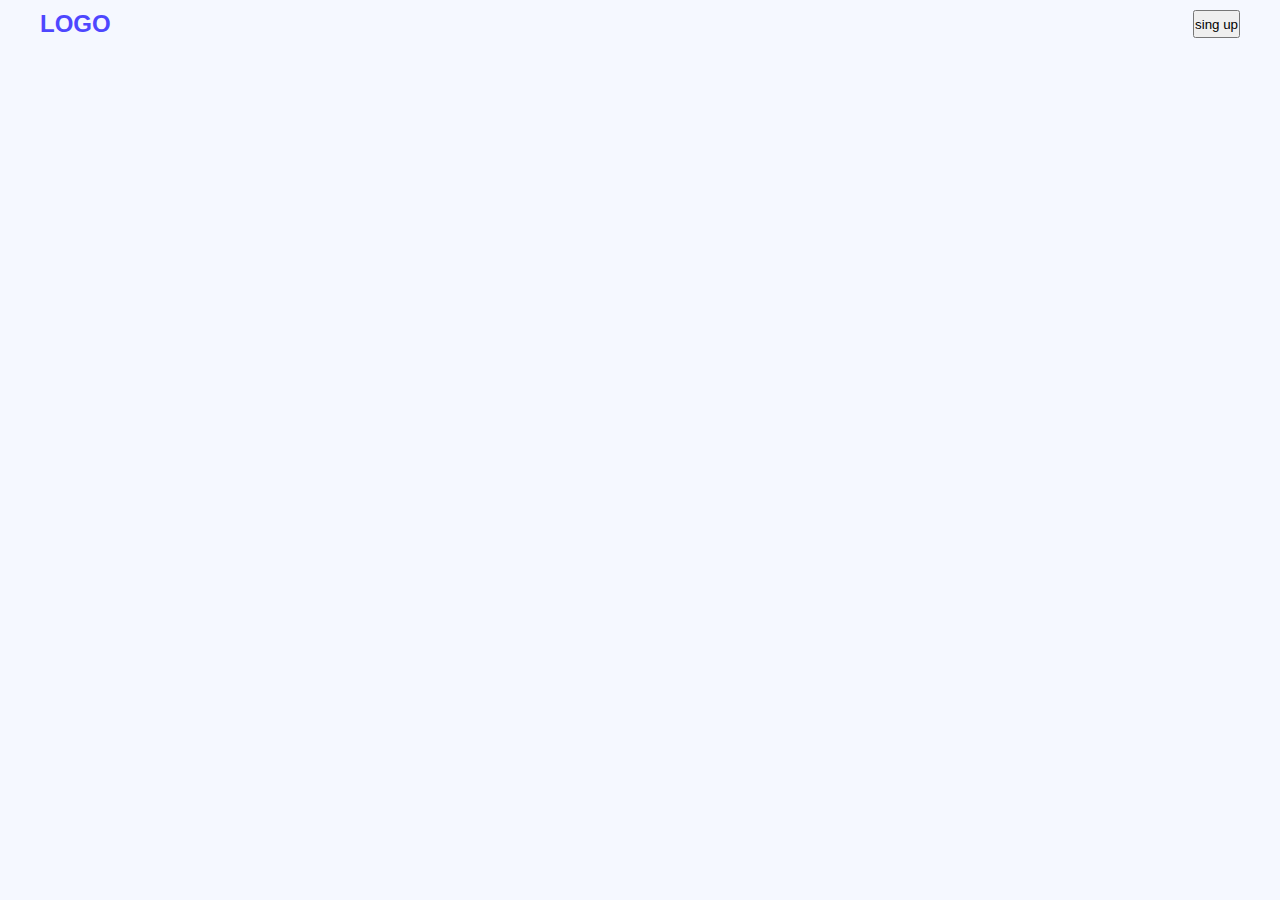
<file: index.html>
<!DOCTYPE html>
<html lang="en">
<head>
    <meta charset="UTF-8">
    <meta name="viewport" content="width=device-width, initial-scale=1.0">
    <title>my first website</title>
    <link rel="stylesheet" href="styles/style.css">
</head>
<body>

<!-- header start -->
     <header>
        <div class="navber">
            <div class="logo-section">
                <h2 class="logo">LOGO</h2>
                <button class="btn">sing up</button>
                
            </div>
        </div>

     </header>
<!-- header end -->
<!-- main start -->
    <main>

    </main>
 <!-- main end -->
<!-- footer start -->
    <footer>
            
    </footer>
<!-- footer end -->
</body>
</html>
</file>
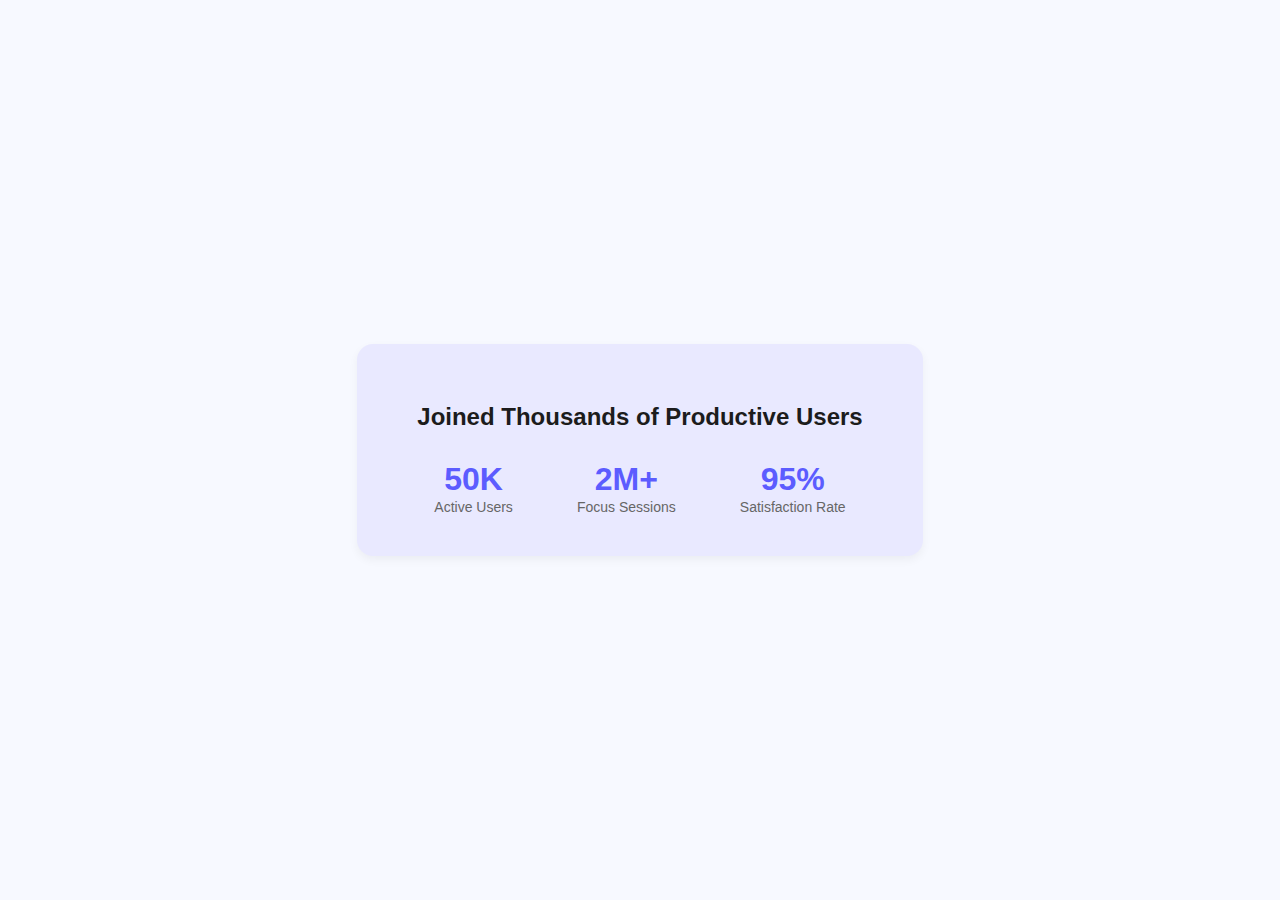
<file: demo.html>
<!DOCTYPE html>
<html lang="en">
<head>
  <meta charset="UTF-8">
  <title>Productive Users Stats</title>
  <link rel="stylesheet" href="style.css">
</head>
<body>
  <div class="stats-container">
    <h2>Joined Thousands of Productive Users</h2>
    <div class="stats">
      <div class="stat-item">
        <span class="stat-number">50K</span>
        <span class="stat-label">Active Users</span>
      </div>
      <div class="stat-item">
        <span class="stat-number">2M+</span>
        <span class="stat-label">Focus Sessions</span>
      </div>
      <div class="stat-item">
        <span class="stat-number">95%</span>
        <span class="stat-label">Satisfaction Rate</span>
      </div>
    </div>
  </div>
</body>
</html>
</file>
<file: styles/style.css>
* {
  box-sizing: border-box;
  margin: 0;
  padding: 0;
  font-family: 'Segoe UI', sans-serif;
}

body{
  background-color: #f5f8ff;
}
/* common style start */

.my-btn{
 
     background-color: #4E47FF; 
      border: none;
      color: white;
      padding: 8px 16px;
      text-align: center;
      text-decoration: none;
      display: inline-block;
      font-size: 14px;
      border-radius: 5px;
      transition: background-color 0.3s, transform 0.2s;
      cursor: pointer;

}
.sing-up{
    width:80px;
    height: 30px;
    margin-top: 20px;
}
.my-btn:hover{
    background-color:#45a049;
}
/* common style end */
.header{
    background-image: url("../Assets/Hero-bg.png");
    height: 400px;
    background-repeat: no-repeat;
}
.logo{
    color: #4E47FF;
    font-weight: bold;
}
.logo-section{
    display: flex;
    justify-content: space-between;
    margin: 10px 40px;
  
}
/* second-banner */
.second-banner{
   text-align: center;
   width:505px;
   height: 177px;
   /* background-color: #4E47FF; */
  margin: 0 auto;
  margin-top: 120px;
}
.heading{
    font-size:65;
    font-weight: bold;
}
/* action secton start */
.action-section{
    width:850px;
    display: flex;
    justify-content: space-between;
    /* background-color: #4E47FF; */
    margin: 0 auto;
    margin-top: 50px;
}
.action{
    width: 260px;
}
.action-img{
    border-radius: 10px;
}
.action-heading{
  font-size: 30px;
  font-weight: bold;
}
.action-description{
    color:#252432;
    font-size: 15px;
}
/* action section end */
 /* user-section start */
.stats-container {
  background-color: #e9e9ff; 
  border-radius: 16px;
  padding: 40px 60px;
  text-align: center;
  max-width: 750px;
  margin: 100px auto; 
  box-shadow: 0 4px 10px rgba(0, 0, 0, 0.05);
  font-family: Arial, sans-serif;
}

.stats-container h2 {
  color: #1c1c1c;
  margin-bottom: 30px;
  font-weight: 600;
}

.stats {
  display: flex;
  justify-content: space-around;
  flex-wrap: wrap;
  gap: 30px;
}

.stat-item {
  text-align: center;
}

.stat-number {
  display: block;
  font-size: 32px;
  font-weight: bold;
  color: #5c5cff;
}

.stat-label {
  font-size: 14px;
  color: #666;
}
/* section end */
/* touch section start */


.touch-section {
  background-color: #f5f8ff;
  display: flex;
  justify-content: center; 
  align-items: center;
  height: auto;
}

.container {
  display: flex;
  background-color: #f5f8ff;
  padding: 40px;
  gap: 60px;
  align-items: flex-start;
}

.left-section {
  flex: 1;
  font-size: 2.5rem;
  font-weight: 700;
  color: #000;
}

.right-section {
  flex: 1;
}

.contact-form {
  display: flex;
  flex-direction: column;
  gap: 16px;
}

.contact-form label {
  font-size: 14px;
  color: #333;
  margin-bottom: 4px;
}

.contact-form input,
.contact-form textarea {
  padding: 12px 16px;
  border: 1px solid #ddd;
  border-radius: 8px;
  font-size: 14px;
  background-color: #fff;
}

.contact-form textarea {
  resize: none;
  height: 100px;
}

.contact-form button {
  padding: 14px;
  border: none;
  border-radius: 8px;
  background-color: #4b47f5;
  color: #fff;
  font-weight: 600;
  cursor: pointer;
  transition: background-color 0.3s ease;
}

.contact-form button:hover {
  background-color: #3733dc;
} 
------------
/* footer */
.footer {
  
  background-color: #f9f9ff;
  padding: 60px 20px;
  text-align: center;
  font-family: 'Segoe UI', sans-serif;
}

.footer .logo {
  text-align: center;
  font-size: 48px;
  font-weight: 900;
  color: #4a3aff;
  margin-bottom: 20px;
}

.footer .tagline {
  font-size: 16px;
  color: #7c7c8c;
  max-width: 600px;
  margin: 0 auto 30px;
  line-height: 1.6;
}

.footer-nav {
  margin-bottom: 30px;
  list-style: none;
  padding: 0;
  display: flex;
  justify-content: center;
  flex-wrap: wrap;
  gap: 20px;
}

.footer-nav li a {
  text-decoration: none;
  color: #7c7c8c;
  font-size: 15px;
  transition: color 0.3s ease;
}

.footer-nav li a:hover {
  color: #4a3aff;
}
</file>
<file: style.css>
body {
  margin: 0;
  font-family: Arial, sans-serif;
  background-color: #f7f9ff;
  display: flex;
  justify-content: center;
  align-items: center;
  height: 100vh;
}

.stats-container {
  background-color: #e9e9ff;
  border-radius: 16px;
  padding: 40px 60px;
  text-align: center;
  max-width: 700px;
  box-shadow: 0 4px 10px rgba(0, 0, 0, 0.05);
}

.stats-container h2 {
  color: #1c1c1c;
  margin-bottom: 30px;
  font-weight: 600;
}

.stats {
  display: flex;
  justify-content: space-around;
  flex-wrap: wrap;
  gap: 30px;
}

.stat-item {
  text-align: center;
}

.stat-number {
  display: block;
  font-size: 32px;
  font-weight: bold;
  color: #5c5cff;
}

.stat-label {
  font-size: 14px;
  color: #666;
}
</file>
